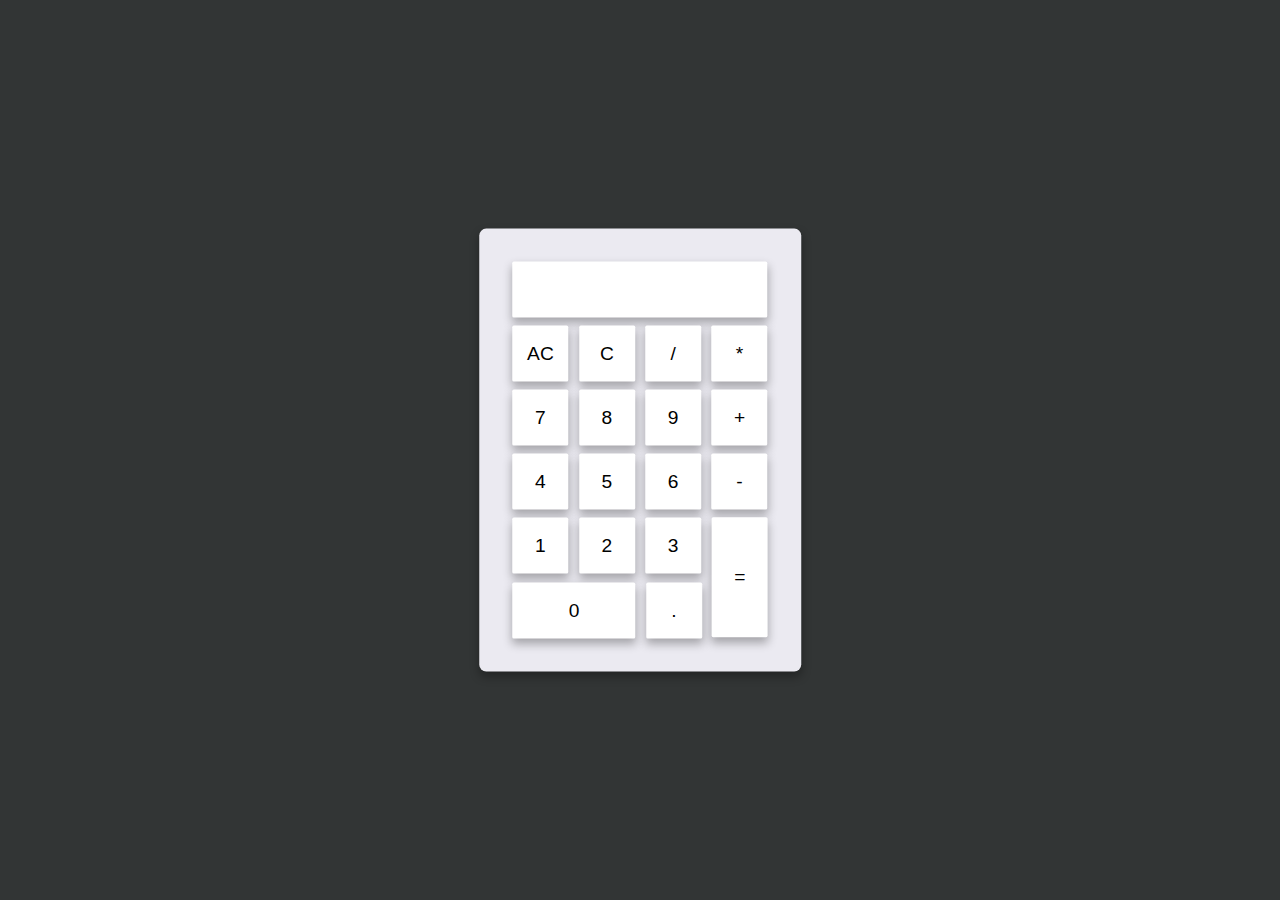
<file: Level 1/Task 3/index.html>
<!--
    CodSoft Internship - Web Development
    Batch - AUGUST BATCH - 05
    Name - ABHIRAM D V S
    Date - 20/08/2023
    Level 1 (Task 3) - A Simple Calculator Using HTML, CSS AND JAVASCRIPT
-->


<!DOCTYPE html>
<html lang="en">

<head>
    <meta charset="UTF-8">
    <meta name="viewport" content="width=device-width, initial-scale=1.0">
    <title>Simple Calculator by AR</title>
    <link rel="shortcut icon" href="calculator.ico" type="image/x-icon">
    <link rel="stylesheet" href="calculator.css">
</head>

<body>
    <div class="container">
        <form class="calculator">
            <div class="input">
                <input type="text" name="editor" class="tinput">
            </div>
            <div>
                <input class="btn" type="button" value="AC">
                <input class="btn" type="button" value="C">
                <input class="btn" type="button" value="/">
                <input class="btn" type="button" value="*">
            </div>
            <div>
                <input class="btn" type="button" value="7">
                <input class="btn" type="button" value="8">
                <input class="btn" type="button" value="9">
                <input class="btn" type="button" value="+">
            </div>
            <div>
                <input class="btn" type="button" value="4">
                <input class="btn" type="button" value="5">
                <input class="btn" type="button" value="6">
                <input class="btn" type="button" value="-">
            </div>
            <div class="row2">
                <input class="btn" type="button" value="1">
                <input class="btn" type="button" value="2">
                <input class="btn" type="button" value="3">
                <input class="btn" type="button" value="=" id="equalto">
            </div>
            <div>
                <input class="btn" type="button" value="0" id="zero">
                <input class="btn" type="button" value=".">
            </div>
        </form>
    </div>

    <script src="calculator.js"></script>
</body>

</html>
</file>
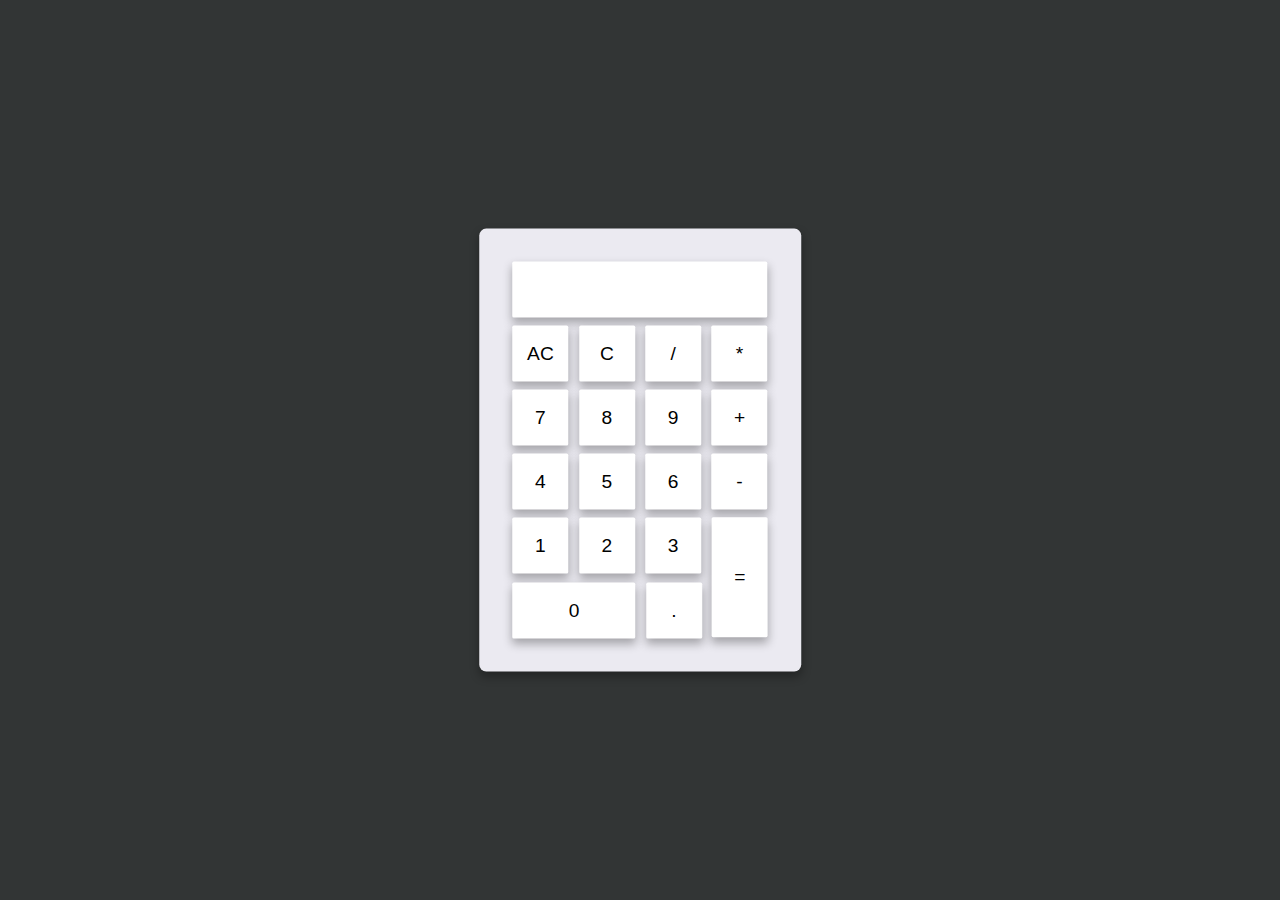
<file: Level 1/Task 3/calculator.html>
<!--
    CodSoft Internship - Web Development
    Batch - August
    Name - ABHIRAM D V S
    Date - 20/08/2023
    Level 1 (Task 3) - A Simple Calculator Using HTML, CSS AND JAVASCRIPT
-->


<!DOCTYPE html>
<html lang="en">

<head>
    <meta charset="UTF-8">
    <meta name="viewport" content="width=device-width, initial-scale=1.0">
    <title>Simple Calculator by AR</title>
    <link rel="shortcut icon" href="calculator.ico" type="image/x-icon">
    <link rel="stylesheet" href="calculator.css">
</head>

<body>
    <div class="container">
        <form class="calculator">
            <div class="input">
                <input type="text" name="editor" class="tinput">
            </div>
            <div>
                <input class="btn" type="button" value="AC">
                <input class="btn" type="button" value="C">
                <input class="btn" type="button" value="/">
                <input class="btn" type="button" value="*">
            </div>
            <div>
                <input class="btn" type="button" value="7">
                <input class="btn" type="button" value="8">
                <input class="btn" type="button" value="9">
                <input class="btn" type="button" value="+">
            </div>
            <div>
                <input class="btn" type="button" value="4">
                <input class="btn" type="button" value="5">
                <input class="btn" type="button" value="6">
                <input class="btn" type="button" value="-">
            </div>
            <div class="row2">
                <input class="btn" type="button" value="1">
                <input class="btn" type="button" value="2">
                <input class="btn" type="button" value="3">
                <input class="btn" type="button" value="=" id="equalto">
            </div>
            <div>
                <input class="btn" type="button" value="0" id="zero">
                <input class="btn" type="button" value=".">
            </div>
        </form>
    </div>

    <script src="calculator.js"></script>
</body>

</html>
</file>
<file: Level 1/Task 3/calculator.css>
@import url('https://fonts.googleapis.com/css?family=Poppins:400,500,600,700&display=swap');

* {
    margin: 0;
    padding: 0;
}

body {
    background-color: rgb(50, 53, 53);
    overflow: hidden;
    font-family: 'Poppins', sans-serif;
}

.container {
    position: absolute;
    display: flex;
    align-items: center;
    justify-content: center;
    top: 50%;
    left: 50%;
    transform: translate(-50%, -50%);
    background-color: rgb(235, 234, 241);
    border-radius: 7px;
    box-shadow: 0 5px 10px rgba(0, 0, 0, 0.3);
    padding: 30px;
}

.calculator {
    display: grid;
    grid-template-columns: repeat(5);
    grid-gap: 0.1rem;
    max-width: 300px;
    width: 100%;
}

input {
    margin: 0.2rem;
    border: 0;
    outline: 0;
    width: 3.5rem;
    height: 3.5rem;
    border-radius: 0.1rem;
    font-size: 1.2rem;
    box-shadow: 0 5px 10px rgba(0, 0, 0, 0.3);
}

.input {
    display: flex;
    justify-content: flex-end;
}

.btn {
    cursor: pointer;
    background-color: white;
}

.tinput {
    flex: 1;
    text-align: right;
    font-size: 1.2rem;
}

#equalto {
    transform: translate(356%,-52%);
    height: 7.5rem;
}

#zero {
    width: 7.7rem;
}


.row2{
    width: 13rem;
    height: 63px;
}
</file>
